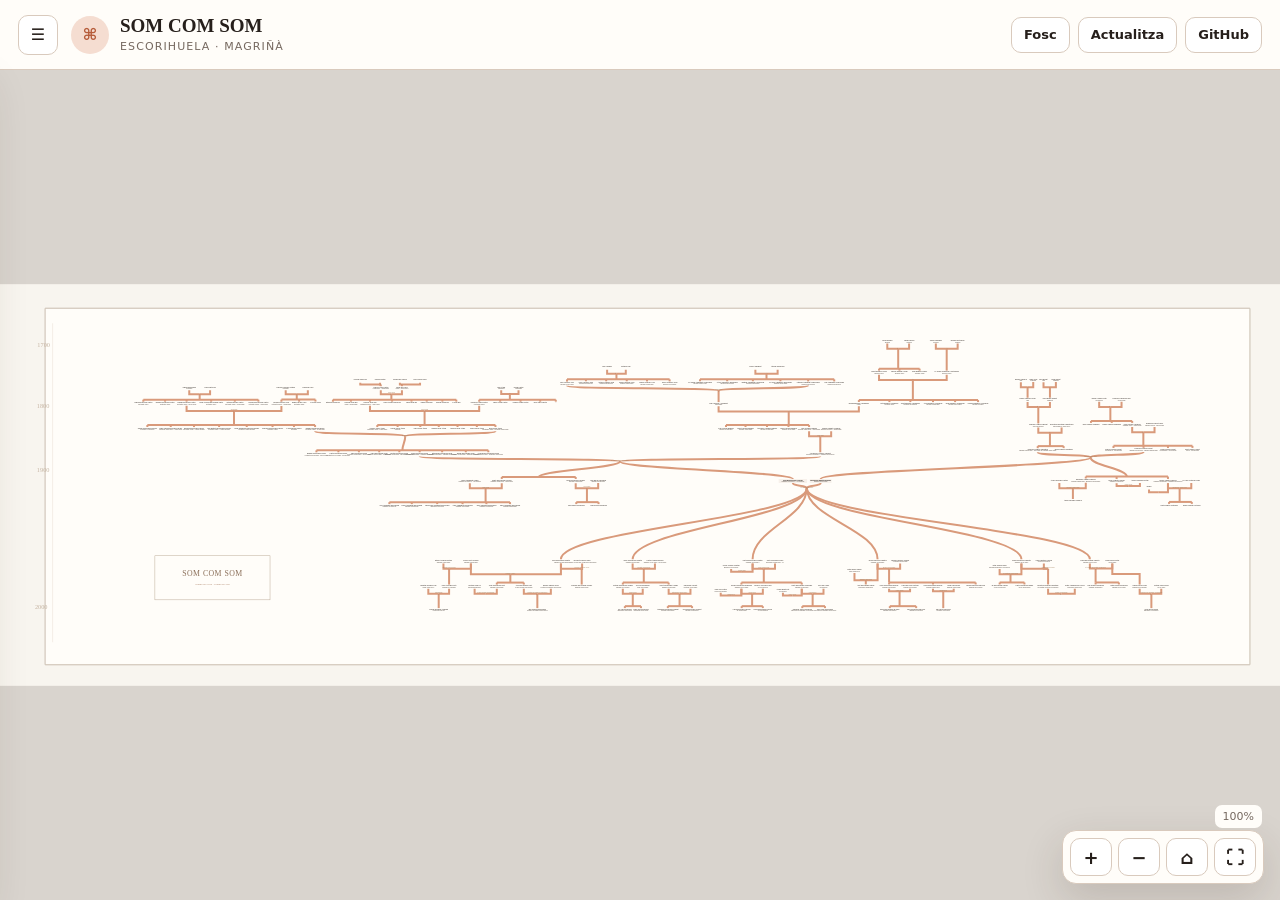
<file: index.html>
<!doctype html>
<html lang="ca">
<head>
  <meta charset="utf-8">
  <meta name="viewport" content="width=device-width,initial-scale=1,viewport-fit=cover">
  <meta name="robots" content="noindex,nofollow,noarchive">
  <meta name="description" content="Arbre familiar interactiu Escorihuela - Magriñà">
  <title>SOM COM SOM · Arbre familiar</title>
  <link rel="stylesheet" href="./styles.css?v=20260715-5">
  <link rel="stylesheet" href="./relation-colors.css?v=20260717-2">
  <link rel="stylesheet" href="./interaction.css?v=20260716-2">
  <link rel="stylesheet" href="./mobile.css?v=20260716-2">
  <link rel="stylesheet" href="./desktop-layout-guard.css?v=20260716-2">
</head>
<body>
<header class="topbar">
  <button id="sidebar-toggle" class="icon-button" type="button" aria-label="Obre el menú" aria-controls="sidebar" aria-expanded="false">☰</button>
  <div class="brand"><span class="brand-mark">⌘</span><div><h1>SOM COM SOM</h1><p>Escorihuela · Magriñà</p></div></div>
  <div class="top-actions">
    <button id="theme-button" class="text-button">Fosc</button>
    <a class="text-button" href="./admin.html">Actualitza</a>
    <a class="text-button" href="https:&#47;&#47;github.com&#47;somcomsom&#47;somcomsom" rel="noreferrer">GitHub</a>
  </div>
</header>
<main class="shell">
  <button id="mobile-backdrop" class="mobile-backdrop" type="button" aria-label="Tanca el menú" aria-hidden="true"></button>
  <aside id="sidebar" class="sidebar" aria-label="Cerca, informació i exportació" aria-hidden="true">
    <div class="mobile-sheet-head">
      <strong>Cerca, fitxa i exportació</strong>
      <button id="sidebar-close" class="mobile-sheet-close" type="button" aria-label="Tanca el menú">×</button>
    </div>
    <section>
      <label class="field-label" for="search">Cerca una persona</label>
      <div class="searchbox"><span>⌕</span><input id="search" type="search" placeholder="Nom, lloc o data…" autocomplete="off"><button id="clear-search">×</button></div>
      <p id="summary" class="muted">Carregant…</p>
      <div id="results" class="results"></div>
    </section>
    <section>
      <p class="eyebrow">Persona seleccionada</p>
      <h2 id="person-name">Selecciona un nom</h2>
      <div id="person-details" class="details"><p>Fes clic sobre una persona de la làmina.</p></div>
      <button id="copy-link" class="secondary" disabled>Copia l’enllaç</button>
    </section>
    <section>
      <p class="eyebrow">Llegenda</p>
      <p>⚭ Casats · ○ ○ Separats · ♡ Ajuntats</p>
    </section>
    <section class="export-section">
      <p class="eyebrow">Exportació</p>
      <p class="details">SVG conserva tota la qualitat i és la millor opció per imprimir. PNG és més pràctic per compartir.</p>
      <div class="export-actions">
        <button id="export-svg" class="secondary" type="button">Descarrega SVG</button>
        <button id="export-png" class="secondary" type="button">Descarrega PNG</button>
      </div>
      <p id="export-status" class="muted" role="status" aria-live="polite"></p>
    </section>
    <section class="help">
      <p class="eyebrow">Navegació</p>
      <p>Arrossega per moure’t. Utilitza la roda o els controls per ampliar. La làmina conserva la composició exacta del PDF original.</p>
    </section>
  </aside>
  <section id="viewer" class="viewer">
    <div id="status" class="status">Preparant la làmina original…</div>
    <svg id="tree" aria-label="Arbre familiar interactiu"></svg>
    <div class="zoom-controls">
      <button id="zoom-in" title="Amplia" aria-label="Amplia">+</button><button id="zoom-out" title="Redueix" aria-label="Redueix">−</button><button id="fit" title="Encaixa" aria-label="Encaixa l’arbre">⌂</button><button id="fullscreen" title="Pantalla completa" aria-label="Pantalla completa">⛶</button>
    </div>
    <span id="zoom-label" class="zoom-label">100%</span>
  </section>
</main>
<script type="importmap">
{"imports":{"./relation-router.js?v=20260715-1":"./relation-router-six-links.js?v=20260717-1"}}
</script>
<script type="module" src="./drag-guard.js?v=20260715-1"></script>
<script type="module" src="./app.js?v=20260716-3"></script>
<script type="module" src="./export.js?v=20260716-1"></script>
<script type="module" src="./mobile.js?v=20260716-2"></script>
</body>
</html>
</file>
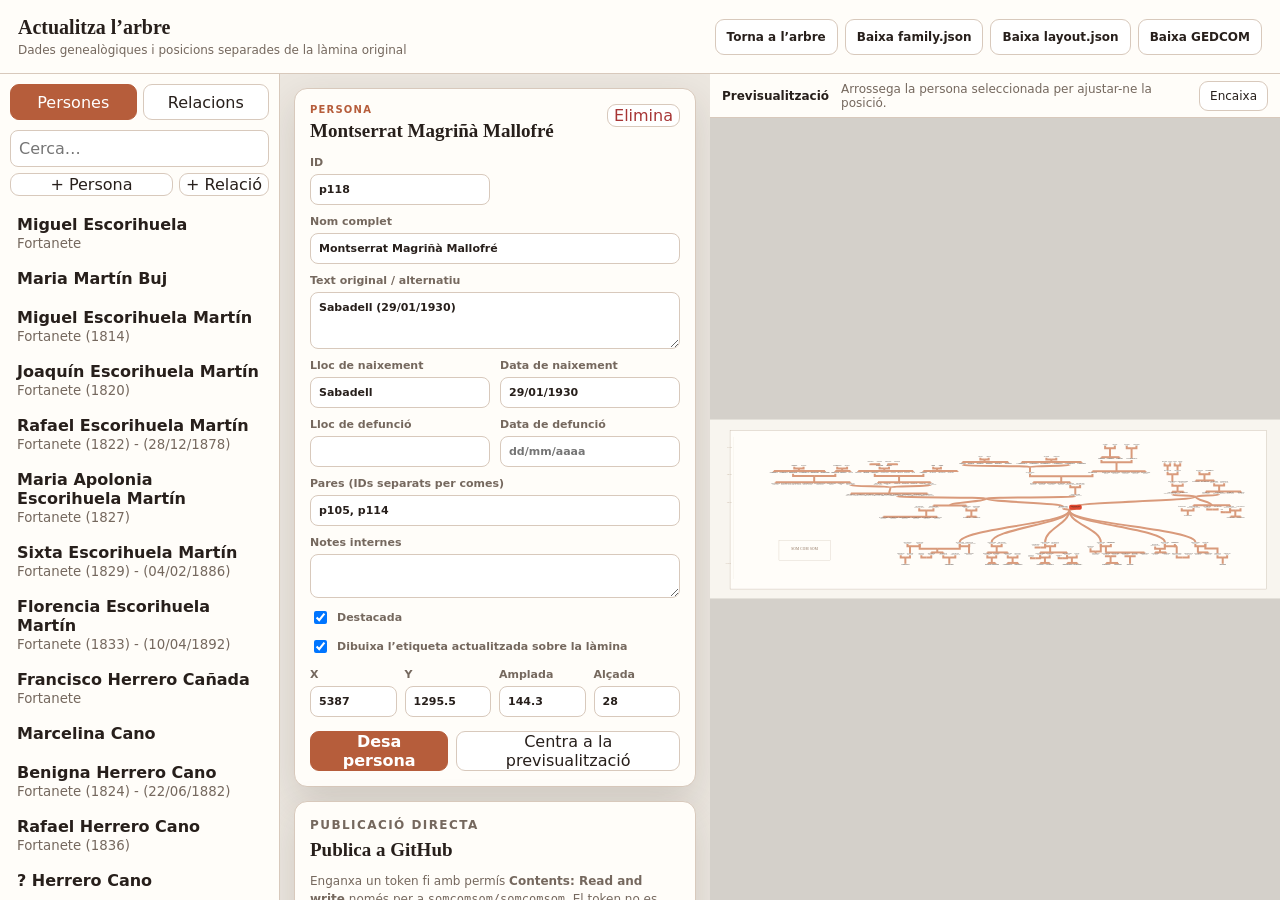
<file: admin.html>
<!doctype html>
<html lang="ca">
<head>
  <meta charset="utf-8">
  <meta name="viewport" content="width=device-width,initial-scale=1">
  <meta name="robots" content="noindex,nofollow,noarchive">
  <title>Actualitza SOM COM SOM</title>
  <link rel="stylesheet" href="./admin.css?v=20260715-5">
  <link rel="stylesheet" href="./relation-colors.css?v=20260717-2">
  <link rel="stylesheet" href="./interaction.css?v=20260715-1">
</head>
<body>
<header>
  <div><h1>Actualitza l’arbre</h1><p>Dades genealògiques i posicions separades de la làmina original</p></div>
  <nav><a href="./">Torna a l’arbre</a><button id="export-family">Baixa family.json</button><button id="export-layout">Baixa layout.json</button><button id="export-gedcom">Baixa GEDCOM</button></nav>
</header>
<main>
  <aside class="library">
    <div class="tabs"><button class="active" data-tab="people">Persones</button><button data-tab="relations">Relacions</button></div>
    <div class="search"><input id="library-search" type="search" placeholder="Cerca…"><button id="new-person">+ Persona</button><button id="new-relation">+ Relació</button></div>
    <div id="library-list" class="library-list"></div>
  </aside>

  <section class="editor">
    <div id="person-editor" class="editor-panel">
      <div class="panel-heading"><div><p class="eyebrow">Persona</p><h2 id="person-title">Selecciona una persona</h2></div><button id="delete-person" class="danger" disabled>Elimina</button></div>
      <div class="form-grid">
        <label>ID<input id="person-id" readonly></label>
        <label class="wide">Nom complet<input id="person-name"></label>
        <label class="wide">Text original / alternatiu<textarea id="person-details" rows="3" placeholder="Una línia per detall"></textarea></label>
        <label>Lloc de naixement<input id="birth-place"></label><label>Data de naixement<input id="birth-date" placeholder="dd/mm/aaaa"></label>
        <label>Lloc de defunció<input id="death-place"></label><label>Data de defunció<input id="death-date" placeholder="dd/mm/aaaa"></label>
        <label class="wide">Pares (IDs separats per comes)<input id="person-parents" placeholder="p129, p118"></label>
        <label class="wide">Notes internes<textarea id="person-notes" rows="2"></textarea></label>
        <label class="check"><input id="person-focus" type="checkbox"> Destacada</label>
        <label class="check"><input id="person-render" type="checkbox"> Dibuixa l’etiqueta actualitzada sobre la làmina</label>
      </div>
      <div class="position-grid"><label>X<input id="pos-x" type="number" step="0.1"></label><label>Y<input id="pos-y" type="number" step="0.1"></label><label>Amplada<input id="pos-w" type="number" step="0.1"></label><label>Alçada<input id="pos-h" type="number" step="0.1"></label></div>
      <div class="actions"><button id="save-person" class="primary" disabled>Desa persona</button><button id="center-selected" disabled>Centra a la previsualització</button></div>
    </div>

    <div id="relation-editor" class="editor-panel" hidden>
      <div class="panel-heading"><div><p class="eyebrow">Relació</p><h2 id="relation-title">Selecciona una relació</h2></div><button id="delete-relation" class="danger" disabled>Elimina</button></div>
      <div class="form-grid">
        <label>ID<input id="relation-id" readonly></label>
        <label>Tipus<select id="relation-type"><option value="married">Casats</option><option value="separated">Separats</option><option value="partner">Ajuntats</option></select></label>
        <label>Lloc<input id="relation-place"></label><label>Data<input id="relation-date"></label>
        <label class="wide">Text original / alternatiu<textarea id="relation-label" rows="2"></textarea></label>
        <label class="wide">Parella (IDs separats per comes)<input id="relation-partners" placeholder="p141, p149"></label>
        <label class="wide">Fills (IDs separats per comes)<input id="relation-children" placeholder="p150, p151"></label>
        <label class="check"><input id="relation-render" type="checkbox"> Dibuixa la relació actualitzada</label>
      </div>
      <div class="position-grid"><label>X<input id="rel-x" type="number" step="0.1"></label><label>Y<input id="rel-y" type="number" step="0.1"></label></div>
      <div class="actions"><button id="save-relation" class="primary" disabled>Desa relació</button><button id="center-relation" disabled>Centra a la previsualització</button></div>
    </div>

    <section class="publish-panel">
      <div><p class="eyebrow">Publicació directa</p><h2>Publica a GitHub</h2><p>Enganxa un token fi amb permís <strong>Contents: Read and write</strong> només per a <code>somcomsom/somcomsom</code>. El token no es desa.</p></div>
      <div class="publish-row"><input id="github-token" type="password" autocomplete="off" placeholder="github_pat_…"><button id="publish-github" class="primary">Publica els canvis</button></div>
      <p id="publish-status" class="status-line"></p>
    </section>
  </section>

  <section class="preview">
    <div class="preview-toolbar"><strong>Previsualització</strong><span>Arrossega la persona seleccionada per ajustar-ne la posició.</span><button id="preview-fit">Encaixa</button></div>
    <svg id="preview-svg"></svg>
  </section>
</main>
<script type="module" src="./drag-guard.js?v=20260715-1"></script>
<script type="module" src="./admin.js?v=20260717-3"></script>
</body>
</html>
</file>
<file: styles.css>
:root{color-scheme:light;--bg:#efe9e1;--panel:#fffdf9;--surface:#fff;--text:#261f1b;--muted:#75685f;--border:#d9cabd;--accent:#b65d3b;--accent-soft:#f5ddd1;--sheet:#fff;--shadow:0 15px 42px rgba(58,38,26,.16);--top:70px;--side:330px}
:root[data-theme=dark]{color-scheme:dark;--bg:#100e0d;--panel:#1b1715;--surface:#27211e;--text:#fff8f2;--muted:#d3c5b9;--border:#594b42;--accent:#ffad82;--accent-soft:#4a2d23;--shadow:0 18px 48px rgba(0,0,0,.45)}
*{box-sizing:border-box}html,body{height:100%;margin:0}body{overflow:hidden;background:var(--bg);color:var(--text);font-family:Inter,ui-sans-serif,system-ui,-apple-system,"Segoe UI",sans-serif}button,input{font:inherit}.topbar{height:var(--top);display:flex;align-items:center;gap:13px;padding:0 18px;border-bottom:1px solid var(--border);background:var(--panel);position:relative;z-index:20}.brand{display:flex;align-items:center;gap:11px;min-width:0}.brand-mark{width:38px;height:38px;border-radius:50%;display:grid;place-items:center;background:var(--accent-soft);color:var(--accent);font-weight:800}.brand h1,.brand p{margin:0}.brand h1{font:700 19px/1.1 Georgia,serif}.brand p{margin-top:3px;color:var(--muted);font-size:11px;letter-spacing:.1em;text-transform:uppercase}.top-actions{margin-left:auto;display:flex;gap:8px}.text-button,.icon-button,.secondary,.zoom-controls button{border:1px solid var(--border);background:var(--surface);color:var(--text);border-radius:10px;cursor:pointer;text-decoration:none}.text-button{min-height:36px;padding:0 12px;display:inline-flex;align-items:center;font-size:13px;font-weight:650}.icon-button{width:40px;height:40px}.shell{height:calc(100% - var(--top));display:grid;grid-template-columns:var(--side) minmax(0,1fr)}.sidebar{overflow:auto;border-right:1px solid var(--border);background:var(--panel);z-index:12}.sidebar section{padding:19px;border-bottom:1px solid var(--border)}.field-label{display:block;margin-bottom:8px;font-size:13px;font-weight:750}.searchbox{height:44px;display:grid;grid-template-columns:auto 1fr auto;gap:8px;align-items:center;padding:0 10px;border:1px solid var(--border);border-radius:12px;background:var(--surface)}.searchbox:focus-within{border-color:var(--accent);box-shadow:0 0 0 3px color-mix(in srgb,var(--accent) 22%,transparent)}.searchbox input{min-width:0;width:100%;border:0;outline:0;background:transparent;color:var(--text)}.searchbox button{border:0;background:transparent;color:var(--muted);font-size:20px;cursor:pointer}.muted,.help,.details{color:var(--muted)}.muted{font-size:12px;min-height:17px}.results{display:grid;gap:6px;max-height:270px;overflow:auto}.result{border:1px solid transparent;border-radius:9px;padding:8px 9px;background:transparent;color:var(--text);text-align:left;cursor:pointer}.result:hover{border-color:var(--border);background:var(--accent-soft)}.result strong,.result span{display:block}.result span{margin-top:2px;color:var(--muted);font-size:11px}.eyebrow{margin:0 0 8px;color:var(--accent);font-size:10px;font-weight:800;letter-spacing:.12em;text-transform:uppercase}.sidebar h2{margin:0;font:700 21px/1.2 Georgia,serif}.details{font-size:13px;line-height:1.5}.details p{margin:7px 0}.secondary{min-height:36px;padding:0 12px;font-size:12px;font-weight:700}.secondary:disabled{opacity:.5}.viewer{position:relative;min-width:0;min-height:0;overflow:hidden;background:#d9d4ce}.viewer svg{display:block;width:100%;height:100%;touch-action:none;cursor:grab}.viewer svg.dragging{cursor:grabbing}.sheet-image{pointer-events:none}.person-hit{fill:transparent;stroke:transparent;stroke-width:2;vector-effect:non-scaling-stroke;cursor:pointer}.person-node:hover .person-hit{fill:rgba(255,225,85,.20);stroke:rgba(183,120,0,.75)}.person-node.match .person-hit{fill:rgba(255,221,57,.34);stroke:#d98a00;stroke-width:3}.person-node.selected .person-hit{fill:rgba(255,255,255,.16);stroke:#e0472f;stroke-width:4}.overlay-label rect{fill:#fffefb;stroke:#bda999;stroke-width:1.2;vector-effect:non-scaling-stroke}.overlay-label text{fill:#28211d;font-family:Arial,sans-serif;font-size:11px}.status{position:absolute;inset:0;display:grid;place-items:center;background:var(--bg);color:var(--muted);z-index:8}.status[hidden]{display:none}.zoom-controls{position:absolute;right:16px;bottom:16px;display:grid;grid-template-columns:repeat(4,42px);gap:6px;padding:7px;border:1px solid var(--border);border-radius:14px;background:var(--panel);box-shadow:var(--shadow)}.zoom-controls button{width:42px;height:38px;font-size:18px;font-weight:700}.zoom-label{position:absolute;right:18px;bottom:72px;padding:5px 8px;border-radius:7px;background:var(--panel);color:var(--muted);font-size:11px}.mobile-only{display:none}
@media(max-width:820px){:root{--top:64px}.mobile-only{display:grid;place-items:center}.brand-mark{display:none}.top-actions .text-button:last-child{display:none}.shell{grid-template-columns:1fr}.sidebar{position:fixed;top:var(--top);bottom:0;left:0;width:min(88vw,350px);transform:translateX(-105%);transition:.22s;box-shadow:var(--shadow)}.sidebar.open{transform:translateX(0)}.zoom-controls{right:9px;bottom:9px}.zoom-label{right:11px;bottom:66px}}
@media(prefers-reduced-motion:reduce){*{transition-duration:.01ms!important;animation-duration:.01ms!important}}
.paper{fill:#f8f5ef}.paper-border{fill:#fffdf9;stroke:#b9aa98;stroke-width:5}.timeline-line{stroke:#d7c8b8;stroke-width:2}.timeline-label{fill:#c5b4a2;font:300 42px Georgia,serif}.title-box{fill:#fffdf9;stroke:#b6a38e;stroke-width:3}.title-main{fill:#8a6e58;font:300 52px Georgia,serif;letter-spacing:3px}.title-sub{fill:#b08a70;font:18px Georgia,serif}.relation-line{fill:none;stroke:#d99a7b;stroke-width:2;vector-effect:non-scaling-stroke}.partner-line{stroke:#c45a87}.direct-line{stroke-dasharray:5 4}.relation-label{fill:#9c7c5c;font:13px Arial,sans-serif;pointer-events:none}.relation-label.partner{fill:#bd4f83}.relation-label.separated{fill:#a68765}.relation-detail{font-size:9px}.person-label{fill:#2b241f;font-family:Arial,sans-serif;font-size:10.5px;pointer-events:none}.person-name{font-weight:500}.person-detail{font-size:9.2px;fill:#4f463f}.person-node.focus .person-name{font-weight:800}.person-node.focus .person-hit{fill:rgba(244,236,228,.72)}.person-node.selected .person-label,.person-node.match .person-label{fill:#201811}.person-node.selected .person-detail,.person-node.match .person-detail{fill:#352b24}
</file>
<file: relation-colors.css>
.partner-line,
.preview-partner {
  stroke: #d99a7b;
}

.relation-label.partner,
.preview-relation-label.partner {
  fill: #9c7c5c;
}
</file>
<file: interaction.css>
.viewer,
.viewer svg,
.viewer svg *,
.preview,
.preview svg,
.preview svg * {
  -webkit-user-select: none;
  user-select: none;
  -webkit-touch-callout: none;
}

.viewer svg,
.preview svg {
  -webkit-user-drag: none;
}

.direct-line,
.preview-direct {
  stroke-dasharray: none;
}
</file>
<file: mobile.css>
@media (max-width: 820px) and (orientation: portrait) {
  :root {
    --top: 56px;
    --mobile-edge: 10px;
  }

  html,
  body {
    width: 100%;
    height: 100%;
    height: 100dvh;
    overscroll-behavior: none;
  }

  .topbar {
    height: var(--top);
    gap: 9px;
    padding: 0 10px;
  }

  .mobile-only {
    display: grid;
    place-items: center;
    flex: 0 0 42px;
  }

  .icon-button {
    width: 42px;
    height: 42px;
    border-radius: 12px;
    font-size: 20px;
  }

  .brand {
    flex: 1 1 auto;
    min-width: 0;
  }

  .brand-mark,
  .brand p {
    display: none;
  }

  .brand h1 {
    overflow: hidden;
    font-size: 17px;
    text-overflow: ellipsis;
    white-space: nowrap;
  }

  .top-actions {
    flex: 0 0 auto;
    gap: 5px;
  }

  .top-actions a {
    display: none;
  }

  .top-actions .text-button {
    min-height: 40px;
    padding: 0 11px;
    border-radius: 12px;
    font-size: 12px;
  }

  .shell {
    display: block;
    height: calc(100dvh - var(--top));
  }

  .viewer {
    width: 100%;
    height: 100%;
    min-height: 0;
  }

  .viewer svg {
    width: 100%;
    height: 100%;
  }

  .mobile-backdrop {
    position: fixed;
    z-index: 31;
    inset: var(--top) 0 0;
    border: 0;
    background: rgba(28, 21, 17, .42);
    opacity: 0;
    pointer-events: none;
    transition: opacity .2s ease;
    -webkit-backdrop-filter: blur(2px);
    backdrop-filter: blur(2px);
  }

  .mobile-backdrop.visible {
    opacity: 1;
    pointer-events: auto;
  }

  .sidebar {
    position: fixed;
    z-index: 40;
    top: auto;
    right: var(--mobile-edge);
    bottom: calc(var(--mobile-edge) + env(safe-area-inset-bottom));
    left: var(--mobile-edge);
    width: auto;
    max-height: min(76dvh, 680px);
    overflow: auto;
    border: 1px solid var(--border);
    border-radius: 20px;
    background: var(--panel);
    box-shadow: 0 24px 70px rgba(30, 20, 14, .32);
    transform: translateY(calc(100% + 28px));
    transition: transform .24s cubic-bezier(.2, .75, .3, 1);
    overscroll-behavior: contain;
  }

  .sidebar.open {
    transform: translateY(0);
  }

  .mobile-sheet-head {
    position: sticky;
    z-index: 2;
    top: 0;
    display: flex;
    align-items: center;
    justify-content: space-between;
    min-height: 48px;
    padding: 8px 10px 8px 18px;
    border-bottom: 1px solid var(--border);
    background: color-mix(in srgb, var(--panel) 94%, transparent);
    -webkit-backdrop-filter: blur(14px);
    backdrop-filter: blur(14px);
  }

  .mobile-sheet-head::before {
    position: absolute;
    top: 6px;
    left: 50%;
    width: 42px;
    height: 4px;
    border-radius: 99px;
    background: var(--border);
    content: '';
    transform: translateX(-50%);
  }

  .mobile-sheet-head strong {
    padding-top: 4px;
    font-size: 13px;
  }

  .mobile-sheet-close {
    width: 36px;
    height: 36px;
    border: 0;
    border-radius: 50%;
    background: var(--accent-soft);
    color: var(--text);
    font-size: 21px;
    cursor: pointer;
  }

  .sidebar section {
    padding: 15px 17px;
  }

  .sidebar section:nth-of-type(4),
  .sidebar section:nth-of-type(5) {
    display: none;
  }

  .field-label {
    font-size: 12px;
  }

  .searchbox {
    height: 48px;
    border-radius: 14px;
  }

  .searchbox input {
    font-size: 16px;
  }

  .results {
    max-height: 31dvh;
  }

  .result {
    min-height: 48px;
    padding: 9px 10px;
  }

  .sidebar h2 {
    font-size: 20px;
  }

  .secondary {
    min-height: 42px;
  }

  .zoom-controls {
    right: auto;
    bottom: calc(10px + env(safe-area-inset-bottom));
    left: 50%;
    grid-template-columns: repeat(4, 46px);
    gap: 5px;
    padding: 6px;
    border-radius: 16px;
    transform: translateX(-50%);
  }

  .zoom-controls button {
    width: 46px;
    height: 44px;
    border-radius: 12px;
    font-size: 20px;
  }

  .zoom-label {
    right: auto;
    bottom: calc(70px + env(safe-area-inset-bottom));
    left: 50%;
    transform: translateX(-50%);
  }

  body.sheet-open .zoom-controls,
  body.sheet-open .zoom-label {
    opacity: .25;
    pointer-events: none;
  }
}

@media (max-width: 390px) and (orientation: portrait) {
  .brand h1 {
    font-size: 15px;
  }

  .top-actions .text-button {
    padding: 0 9px;
  }

  .zoom-controls {
    grid-template-columns: repeat(4, 43px);
  }

  .zoom-controls button {
    width: 43px;
  }
}
</file>
<file: desktop-layout-guard.css>
.mobile-backdrop{
  display:block;
}

.export-actions{
  display:grid;
  grid-template-columns:1fr 1fr;
  gap:8px;
}

.export-actions .secondary{
  width:100%;
}

@media (max-width:820px) and (orientation:portrait){
  .sidebar .export-section{
    display:block!important;
  }

  .export-actions{
    grid-template-columns:1fr;
  }
}

@media (min-width:821px), (orientation:landscape){
  .shell{
    grid-template-columns:minmax(0,1fr);
  }

  .shell>.viewer{
    grid-column:1;
    grid-row:1;
  }

  .sidebar{
    position:fixed;
    z-index:40;
    top:var(--top);
    bottom:0;
    left:0;
    width:min(var(--side),90vw);
    border-right:1px solid var(--border);
    background:var(--panel);
    box-shadow:var(--shadow);
    transform:translateX(-105%);
    transition:transform .22s cubic-bezier(.2,.75,.3,1);
    overscroll-behavior:contain;
  }

  .sidebar.open{
    transform:translateX(0);
  }

  .mobile-backdrop{
    position:fixed;
    z-index:31;
    inset:var(--top) 0 0;
    border:0;
    background:rgba(28,21,17,.34);
    opacity:0;
    pointer-events:none;
    transition:opacity .2s ease;
    -webkit-backdrop-filter:blur(1px);
    backdrop-filter:blur(1px);
  }

  .mobile-backdrop.visible{
    opacity:1;
    pointer-events:auto;
  }

  .mobile-sheet-head{
    position:sticky;
    z-index:2;
    top:0;
    display:flex;
    align-items:center;
    justify-content:space-between;
    min-height:52px;
    padding:8px 10px 8px 19px;
    border-bottom:1px solid var(--border);
    background:color-mix(in srgb,var(--panel) 95%,transparent);
    -webkit-backdrop-filter:blur(14px);
    backdrop-filter:blur(14px);
  }

  .mobile-sheet-head strong{
    font-size:13px;
  }

  .mobile-sheet-close{
    width:36px;
    height:36px;
    border:0;
    border-radius:50%;
    background:var(--accent-soft);
    color:var(--text);
    font-size:21px;
    cursor:pointer;
  }
}
</file>
<file: admin.css>
:root{--bg:#ece7e0;--panel:#fffdf9;--surface:#fff;--text:#271f1b;--muted:#75685e;--border:#d8c9bc;--accent:#b65d3b;--accent-soft:#f5ddd1;--danger:#a73535;--shadow:0 14px 38px rgba(55,38,26,.15)}*{box-sizing:border-box}html,body{height:100%;margin:0}body{background:var(--bg);color:var(--text);font-family:Inter,ui-sans-serif,system-ui,-apple-system,"Segoe UI",sans-serif;overflow:hidden}button,input,textarea,select{font:inherit}button,a{border:1px solid var(--border);border-radius:9px;background:var(--surface);color:var(--text);cursor:pointer;text-decoration:none}header{height:74px;display:flex;align-items:center;gap:20px;padding:0 18px;background:var(--panel);border-bottom:1px solid var(--border)}header h1,header p{margin:0}header h1{font:700 20px Georgia,serif}header p{margin-top:4px;color:var(--muted);font-size:12px}header nav{margin-left:auto;display:flex;gap:7px}header nav a,header nav button{min-height:36px;padding:0 11px;display:inline-flex;align-items:center;font-size:12px;font-weight:650}main{height:calc(100% - 74px);display:grid;grid-template-columns:280px 430px minmax(0,1fr)}.library,.editor,.preview{min-width:0;min-height:0}.library{background:var(--panel);border-right:1px solid var(--border);display:flex;flex-direction:column}.tabs{display:grid;grid-template-columns:1fr 1fr;padding:10px;gap:6px}.tabs button{height:36px}.tabs button.active{background:var(--accent);border-color:var(--accent);color:#fff}.search{display:grid;grid-template-columns:1fr auto;gap:6px;padding:0 10px 10px}.search input{grid-column:1/-1}.search input,.form-grid input,.form-grid textarea,.form-grid select,.position-grid input,.publish-row input{width:100%;border:1px solid var(--border);border-radius:8px;background:var(--surface);color:var(--text);padding:8px;outline:0}.library-list{overflow:auto;padding:0 8px 12px}.library-item{display:block;width:100%;padding:8px;border:1px solid transparent;background:transparent;text-align:left}.library-item:hover,.library-item.active{background:var(--accent-soft);border-color:var(--border)}.library-item strong,.library-item small{display:block}.library-item small{margin-top:2px;color:var(--muted)}.editor{overflow:auto;background:var(--bg);padding:14px}.editor-panel,.publish-panel{background:var(--panel);border:1px solid var(--border);border-radius:13px;padding:15px;box-shadow:var(--shadow)}.panel-heading{display:flex;align-items:start;justify-content:space-between;gap:12px}.panel-heading h2,.publish-panel h2{margin:0;font:700 19px Georgia,serif}.eyebrow{margin:0 0 5px;color:var(--accent);font-size:10px;font-weight:800;letter-spacing:.12em;text-transform:uppercase}.danger{color:var(--danger)}.form-grid{display:grid;grid-template-columns:1fr 1fr;gap:10px;margin-top:14px}.form-grid label,.position-grid label{display:grid;gap:5px;color:var(--muted);font-size:11px;font-weight:650}.form-grid .wide{grid-column:1/-1}.form-grid .check{grid-column:1/-1;display:flex;align-items:center;gap:7px}.form-grid .check input{width:auto}.position-grid{display:grid;grid-template-columns:repeat(4,1fr);gap:8px;margin-top:12px}.actions{display:flex;gap:8px;margin-top:14px}.actions button,.publish-row button{min-height:37px;padding:0 13px}.primary{background:var(--accent);border-color:var(--accent);color:#fff;font-weight:700}.publish-panel{margin-top:14px}.publish-panel p{color:var(--muted);font-size:12px;line-height:1.45}.publish-row{display:grid;grid-template-columns:1fr auto;gap:8px}.status-line{min-height:18px;margin-bottom:0!important}.preview{position:relative;background:#d4d0ca}.preview-toolbar{height:44px;display:flex;align-items:center;gap:12px;padding:0 12px;background:var(--panel);border-bottom:1px solid var(--border);font-size:12px}.preview-toolbar span{color:var(--muted)}.preview-toolbar button{margin-left:auto;padding:7px 10px}.preview svg{display:block;width:100%;height:calc(100% - 44px);touch-action:none}.preview-image{pointer-events:none}.preview-person{fill:transparent;stroke:transparent;stroke-width:3;vector-effect:non-scaling-stroke;cursor:pointer}.preview-person:hover{fill:rgba(255,220,60,.22);stroke:#d98a00}.preview-person.selected{fill:rgba(255,235,100,.35);stroke:#e0482f}.preview-label rect{fill:#fffefb;stroke:#a98d7a;vector-effect:non-scaling-stroke}.preview-label text{font:11px Arial,sans-serif;fill:#241f1b}@media(max-width:1100px){main{grid-template-columns:250px 390px 1fr}}@media(max-width:850px){body{overflow:auto}header{height:auto;min-height:74px;flex-wrap:wrap;padding:12px}header nav{margin-left:0;flex-wrap:wrap}main{height:auto;grid-template-columns:1fr}.library{height:350px}.editor{overflow:visible}.preview{height:65vh}.position-grid{grid-template-columns:1fr 1fr}}
.preview-paper{fill:#f8f5ef}.preview-border{fill:#fffdf9;stroke:#b9aa98;stroke-width:5}.preview-timeline-line{stroke:#d7c8b8;stroke-width:2}.preview-timeline-label{fill:#c5b4a2;font:300 42px Georgia,serif}.preview-title-box{fill:#fffdf9;stroke:#b6a38e;stroke-width:3}.preview-title{fill:#8a6e58;font:300 52px Georgia,serif;letter-spacing:3px}.preview-relation-line{fill:none;stroke:#d99a7b;stroke-width:2;vector-effect:non-scaling-stroke}.preview-partner{stroke:#c45a87}.preview-direct{stroke-dasharray:5 4}.preview-relation-label{fill:#9c7c5c;font:13px Arial,sans-serif;pointer-events:none}.preview-relation-label.partner{fill:#bd4f83}.preview-person-label{fill:#2b241f;font:10.5px Arial,sans-serif;pointer-events:none}.preview-person-detail{font-size:9.2px;fill:#4f463f}.preview-node.focus .preview-person-name{font-weight:800}
</file>
